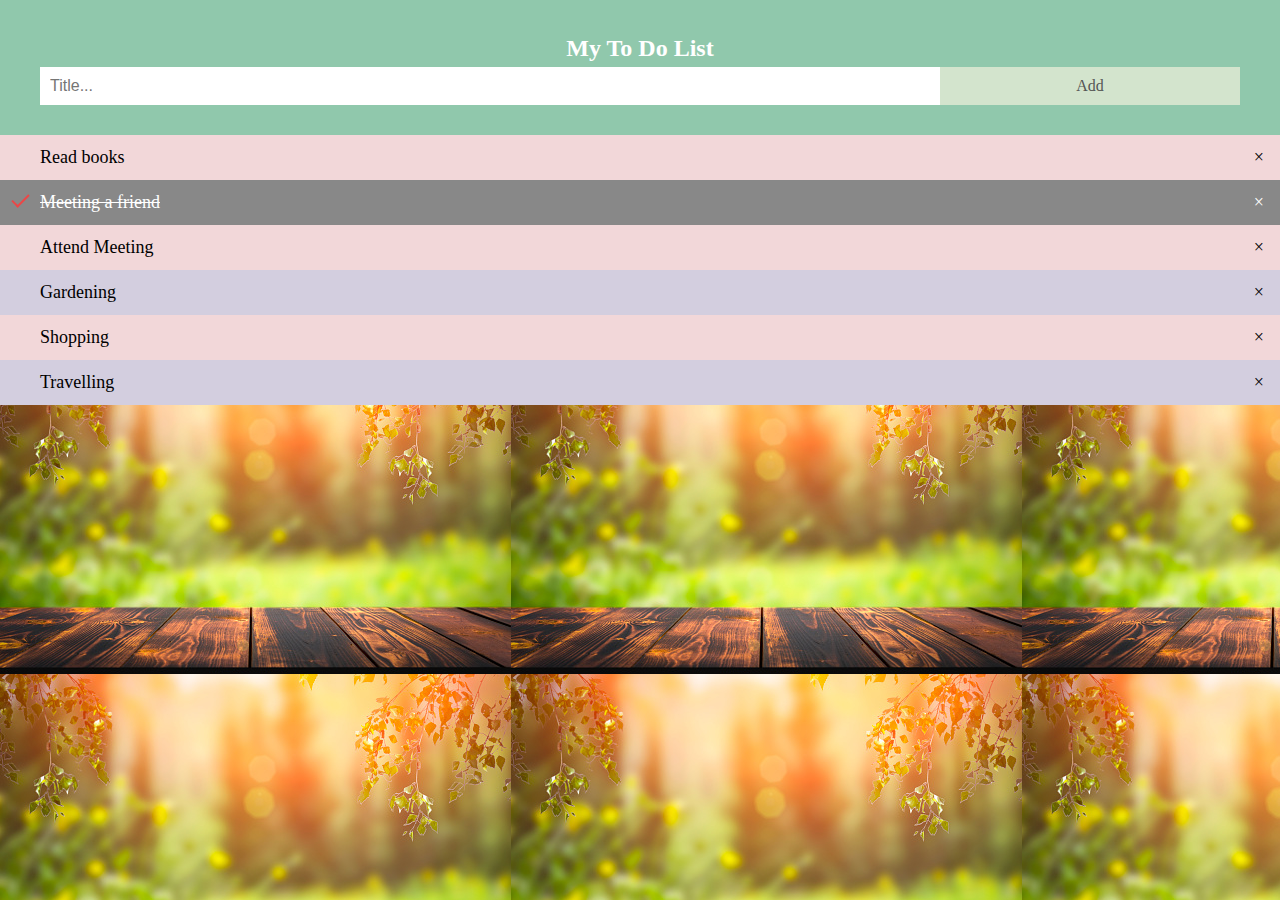
<file: Task1/index.html>
<!DOCTYPE html>
<html>
<head>
<meta name="viewport" content="width=device-width, initial-scale=1">
<style>
body {
  margin: 0;
  min-width: 250px;
  background-image: url("img1.jpg");
  background-color: #cccccc;
}

* {
  box-sizing: border-box;
}

ul {
  margin: 0;
  padding: 0;
}

ul li {
  cursor: pointer;
  position: relative;
  padding: 12px 8px 12px 40px;
  list-style-type: none;
  background: #D3CEDF;
  font-size: 18px;
  transition: 0.2s;

  -webkit-user-select: none;
  -moz-user-select: none;
  -ms-user-select: none;
  user-select: none;
}

ul li:nth-child(odd) {
  background: #F2D7D9;
}

ul li:hover {
  background: #ddd;
}

ul li.checked {
  background: #888;
  color: #fff;
  text-decoration: line-through;
}

ul li.checked::before {
  content: '';
  position: absolute;
  border-color: #EB4747;
  border-style: solid;
  border-width: 0 2px 2px 0;
  top: 10px;
  left: 16px;
  transform: rotate(45deg);
  height: 15px;
  width: 7px;
}

.close {
  position: absolute;
  right: 0;
  top: 0;
  padding: 12px 16px 12px 16px;
}

.close:hover {
  background-color: #FAEA48;
  color: white;
}

.header {
  background-color: #90C8AC;
  padding: 30px 40px;
  color: white;
  text-align: center;
}

.header:after {
  content: "";
  display: table;
  clear: both;
}

input {
  margin: 0;
  border: none;
  border-radius: 0;
  width: 75%;
  padding: 10px;
  float: left;
  font-size: 16px;
}

.addBtn {
  padding: 10px;
  width: 25%;
  background: #D3E4CD;
  color: #555;
  float: left;
  text-align: center;
  font-size: 16px;
  cursor: pointer;
  transition: 0.3s;
  border-radius: 0;
}

.addBtn:hover {
  background-color: #D3CEDF;
}
</style>
</head>
<body>

<div id="myDIV" class="header">
  <h2 style="margin:5px">My To Do List</h2>
  <input type="text" id="myInput" placeholder="Title...">
  <span onclick="newElement()" class="addBtn">Add</span>
</div>

<ul id="myUL">
  <li>Read books</li>
  <li class="checked">Meeting a friend</li>
  <li>Attend Meeting</li>
  <li>Gardening</li>
  <li>Shopping</li>
  <li>Travelling</li>
</ul>

<script>
// Create a "close" button and append it to each list item
var myNodelist = document.getElementsByTagName("LI");
var i;
for (i = 0; i < myNodelist.length; i++) {
  var span = document.createElement("SPAN");
  var txt = document.createTextNode("\u00D7");
  span.className = "close";
  span.appendChild(txt);
  myNodelist[i].appendChild(span);
}

var close = document.getElementsByClassName("close");
var i;
for (i = 0; i < close.length; i++) {
  close[i].onclick = function() {
    var div = this.parentElement;
    div.style.display = "none";
  }
}

var list = document.querySelector('ul');
list.addEventListener('click', function(ev) {
  if (ev.target.tagName === 'LI') {
    ev.target.classList.toggle('checked');
  }
}, false);

function newElement() {
  var li = document.createElement("li");
  var inputValue = document.getElementById("myInput").value;
  var t = document.createTextNode(inputValue);
  li.appendChild(t);
  if (inputValue === '') {
    alert("You must write something!");
  } else {
    document.getElementById("myUL").appendChild(li);
  }
  document.getElementById("myInput").value = "";

  var span = document.createElement("SPAN");
  var txt = document.createTextNode("\u00D7");
  span.className = "close";
  span.appendChild(txt);
  li.appendChild(span);

  for (i = 0; i < close.length; i++) {
    close[i].onclick = function() {
      var div = this.parentElement;
      div.style.display = "none";
    }
  }
}
</script>

</body>
</html>
</file>
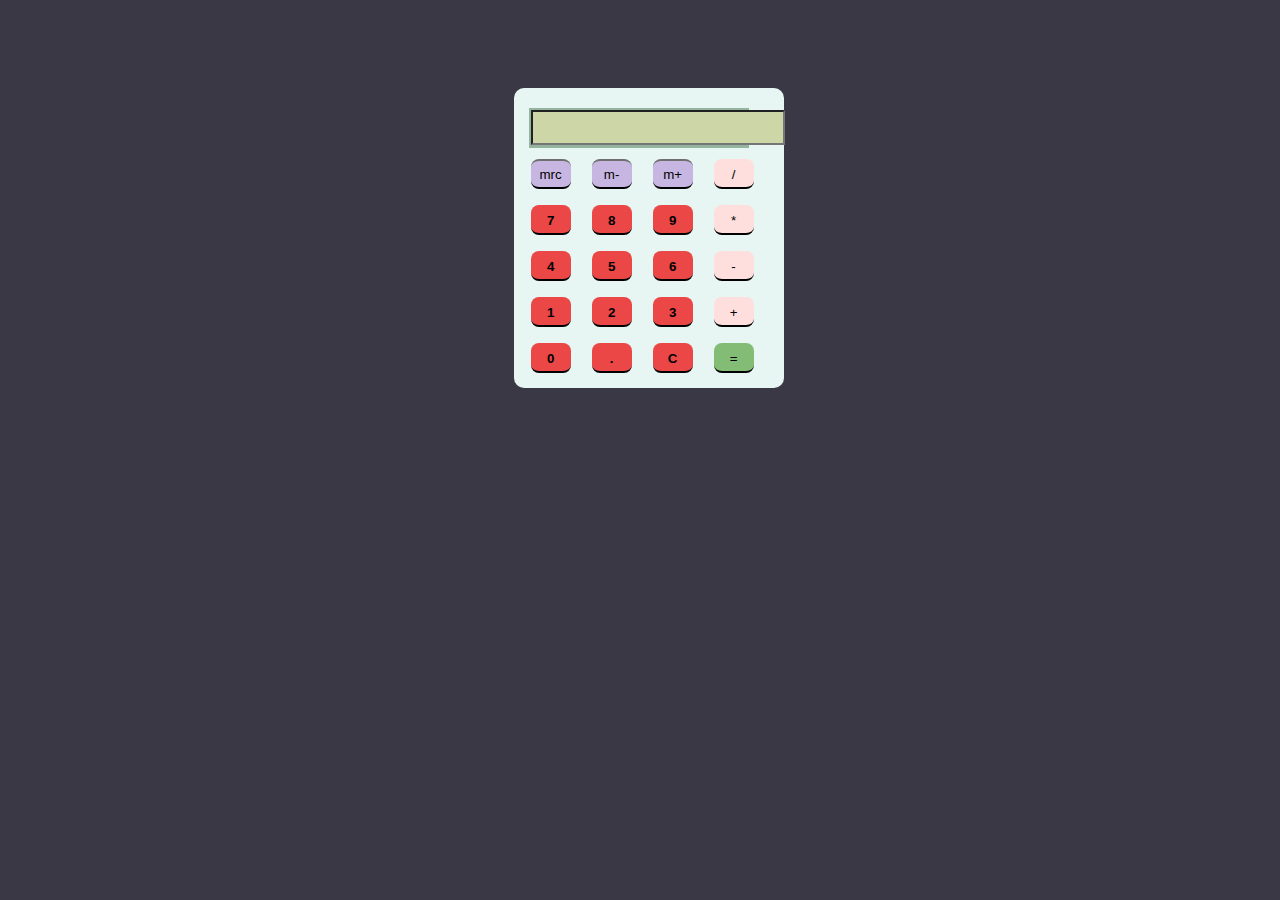
<file: Task 2/calcy.html>
<! DOCTYPE html>  
<html>  
    <head>  
    <meta charset="utf-8">    
    <link href="https://fonts.googleapis.com/css2?family=Cookie&display=swap" rel="stylesheet">  
    <!-- CSS property to create interactive  
        calculator interface -->  
    <style>  
body    
{    
background-color: #3A3845;    
}    
.box    
{    
background-color: #E7F6F2;    
height: 300px;    
width: 270px;    
border-radius: 10px;    
position: relative;    
top: 80px;    
left: 40%;    
}   
.display    
{    
background-color: #94B49F;    
width: 220px;    
position: relative;    
left: 15px;    
top: 20px;    
height: 40px;    
}    
.display input    
{    
position: relative;    
left: 2px;    
top: 2px;    
height: 35px;    
color: black;    
background-color: #CCD6A6;    
font-size: 21px;    
text-align: right;    
}   
.keys    
{    
position: relative;    
top: 15px;    
}    
.button    
{    
width: 40px;    
height: 30px;    
border: none;    
border-radius: 8px;    
margin-left: 17px;    
cursor: pointer;    
border-top: 2px solid transparent;    
}    
.button.gray    
{    
color: black;  
font-color: black;    
background-color: #C8B6E2;    
border-bottom: black 2px solid;    
border-top: 2px #6f6f6f solid;    
}  
.title:hover {  
   color: #fff;  
}  
.title {  
margin-bottom: 10px;  
margin-top: 30px;  
padding: 5px 0;  
font-size: 40px;  
font-weight: bold;  
text-align: center;  
color: black;  
font-family: 'Cookie', cursive;  
}  
    
.button.pink    
{    
color: black;    
background-color: #FFDEDE;    
border-bottom: black 2px solid;    
}    
.button.black   
{    
color: black;    
background-color: #EB4747;    
border-bottom: black 2px solid;    
border-top: 2px 303030 solid;    
font-weight: bold;  
}    
.button.orange    
{    
color: black;    
background-color: #83BD75;    
border-bottom: black 2px solid;    
border-top: 2px FF9933 solid;    
}    
.gray:active    
{    
border-top: black 2px solid;    
border-bottom: 2px #6f6f6f solid;    
}    
.pink:active    
{    
border-top:black 2px solid;    
border-bottom:#B4FF9F 2px solid;    
}    
.black:active    
{    
border-top: black 2px solid;    
border-bottom: #303030 2px solid;    
}    
.orange:active    
{    
border-top: black 2px solid;    
border-bottom: FF9933 2px solid;    
}    
p    
{    
line-height: 10px;    
}   
</style>  
</head>  
<body>   
    <div class="box">    
        <div class="display">  
        <input type="text" readonly size="18" id="d">  
        </div>    
        <div class="keys">    
               <p> <input type="button" class="button gray" value="mrc" onclick='c("Created....................")'>  
               <input type="button" class="button gray" value="m-" onclick='c("...............by............")'>  
               <input type="button" class="button gray"    
value="m+" onclick='c(".....................Anoop")'>  
<input type="button" class="button pink" value="/" onclick='v("/")'> </p>    
               <p> <input type="button" class="button black" value="7" onclick='v("7")'>  
               <input type="button" class="button black" value="8" onclick='v("8")'>  
               <input type="button" class="button black" value="9" onclick='v("9")'>  
               <input type="button" class="button pink" value="*" onclick='v("*")'> </p>    
               <p> <input type="button" class="button black" value="4" onclick='v("4")'>  
               <input type="button" class="button black" value="5" onclick='v("5")'>  
               <input type="button" class="button black" value="6" onclick='v("6")'>  
<input type="button" class="button pink" value="-" onclick='v("-")'> </p>    
               <p> <input type="button" class="button black" value="1" onclick='v("1")'>  
               <input type="button" class="button black" value="2" onclick='v("2")'>  
               <input type="button" class="button black" value="3" onclick='v("3")'>  
               <input type="button" class="button pink" value="+" onclick='v("+")'> </p>    
               <p> <input type="button" class="button black" value="0" onclick='v("0")'>   
               <input type="button" class="button black" value="." onclick='v(".")'>  
               <input type="button" class="button black" value="C" onclick='c("")'>  
               <input type="button" class="button orange" value="=" onclick='e()'> </p>    
        </div>    
</div>   
</body>  
<script>  
function c(val)    
{    
document.getElementById("d").value=val;    
}    
function v(val)    
{document.getElementById("d").value+=val;    
}    
function e()    
{    
try    
    {    
     c(eval(document.getElementById("d").value))    
    }    
    catch(e)    
    {    
     c('Error') }    
}  
</script>  
</html>
</file>
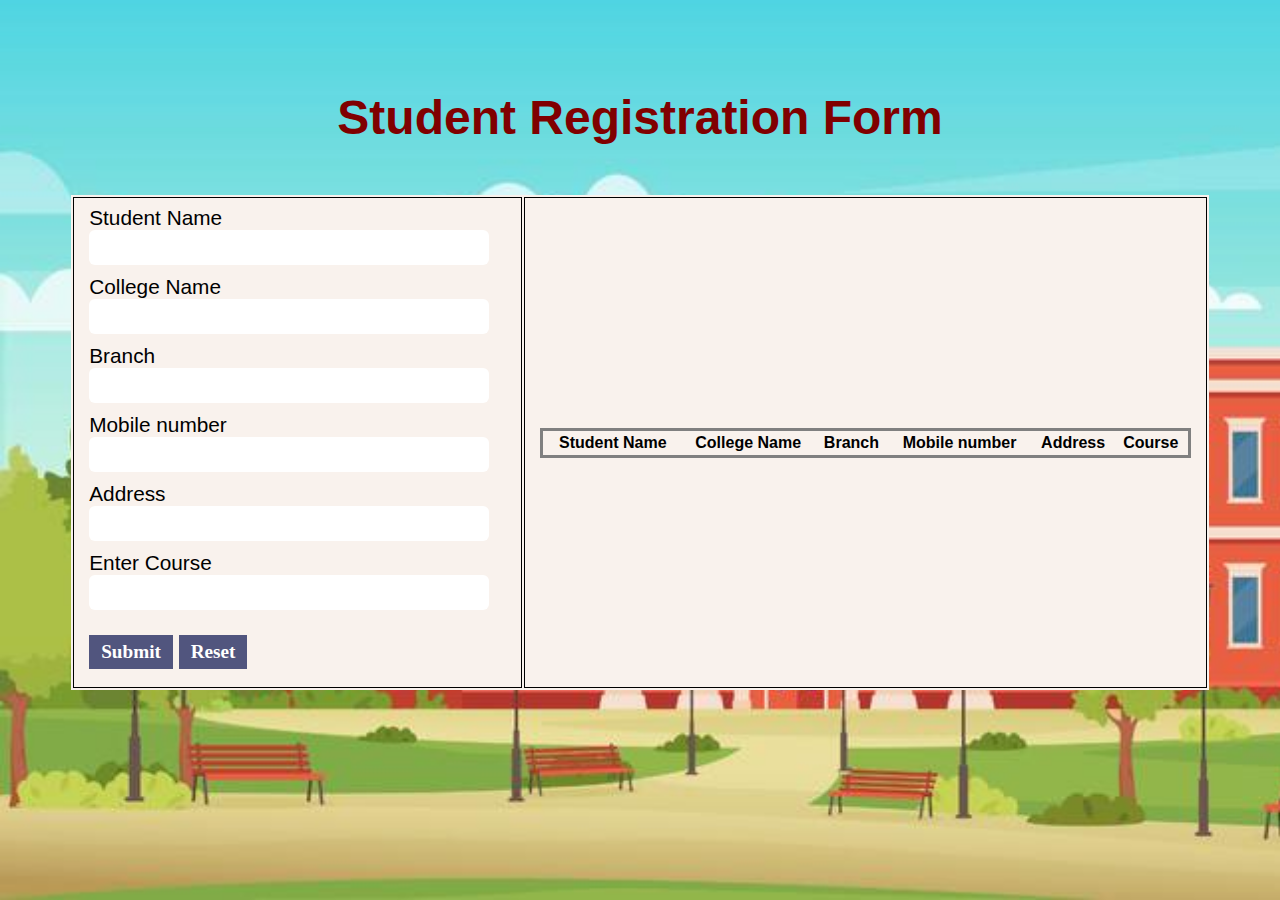
<file: Task 3/Student.html>
<!DOCTYPE html>
<html lang="en">
<head>
    <meta charset="UTF-8">
    <meta http-equiv="X-UA-Compatible" content="IE=edge">
    <meta name="viewport" content="width=device-width, initial-scale=1.0">
    <link rel="stylesheet" href="style.css">
    <script src="script.js" defer> </script>
    <title>Student Registration Form</title>
</head>
<body>
    <h1 style="color: Maroon;">Student Registration Form</h1>
    <div class="container center">
        <table>
            <tr>
                <td>
                    <form class="input-part" autocomplete="off" onsubmit="onFormSubmit()">
                        <div>
                            <label for="studentName">Student Name</label>
                            <input type="text" placeholder="" name="studentName" id="studentName">
                        </div>
                        <div>
                            <label for="collegeName">College Name</label>
                            <input placeholder="" type="text" name="collegeName" id="collegeName">
                        </div>
                        <div>
                            <label for="Branch">Branch</label>
                            <input placeholder="" type="text" name="Branch" id="Branch">
                        </div>
                        <div>
                            <label for="Mob">Mobile number</label>
                            <input placeholder="" type="text" name="Mob" id="Mob">
                        </div>
                        <div>
                            <label for="Addr">Address</label>
                            <input placeholder="" type="text" name="Addr" id="Addr">
                        </div>
                        <div>
                        <label for="Course">Enter Course</label>
                        <br>
                        <input placeholder="" type="text" name="Addr" id="Course">
                        
                    </div>
                        <div class="form-btns">
                            <input type="submit" value="Submit">
                            <input type="reset" value="Reset">
                        </div>
                    </form>

                <td>
                    <table class="list" id="storeList">
                        <thead>
                            <tr>
                                <th>Student Name</th>
                                <th>College Name</th>
                                <th>Branch</th>
                                <th>Mobile number</th>
                                <th>Address</th>
                                <th>Course</th>
                            </tr>
                        </thead>
                        <tbody>

                        </tbody>
                    </table>
                </td>
                </td>
            </tr>
        </table>
    </div>
</body>
</html>
</file>
<file: Task 3/style.css>
body {
  background-image: url("abc.jpg");
  background-repeat: no-repeat;
  background-attachment: fixed;
  background-size: cover;
}

h1 {
  text-align: center;
  margin: 10vh 0 0 0;
  font-family: Arial, Helvetica, sans-serif;
  font-size: 3rem;
}

.container {
  width: 100%;
}

.center {
  display: flex;
  justify-content: center;
  align-items: center;
}

table {
  width: 90%;
  margin: 50px auto;
  background-color: #F9F2ED;
  border-style:single;
  border-width: solid;
}

table.list {
  text-align: center;
  width: 100%;
  border-style:solid;
}

td {
  border: 1px solid black;
  text-align: left;
  padding: 8px 15px;
}

tr:nth-child(even),
table.list thread > tr {
  background-color: #F9F2ED;
}

input[type="text"] {
  width: 91%;
  padding: 10px 10px;
  margin: 0px 0 10px 0;
  display: inline-block;
  border: none;
  border-radius: 6px;
}

input[type="submit"],
input[type="reset"] {
  background: #eee;
  padding: 6px 12px;
  margin: 15px 0 10px;
  display: inline-block;
  border: none;
  font-size: 1rem;
  font-weight: 600;
  cursor: pointer;
  outline: none;
}

input[type="submit"]:hover,
input[type="reset"]:hover,
button:hover {
  background: #47B5FF;
}

input[type="submit"],
input[type="reset"] {
  background: #51557E;
  color: white;
  font-size: 1.2rem;
  font-family: cursive;
}

tbody {
  font-family: Arial;
}

.input-part {
  font-family: sans-serif;
  font-size: 1.3rem;
}

button {
  background: #1c2541;
  color: white;
  padding: 6px 12px;
  margin: 15px 0 10px;
  display: inline-block;
  border: none;
  border-radius: 10px;
  font-size: 1.2rem;
  cursor: pointer;
  outline: none;
}
</file>
